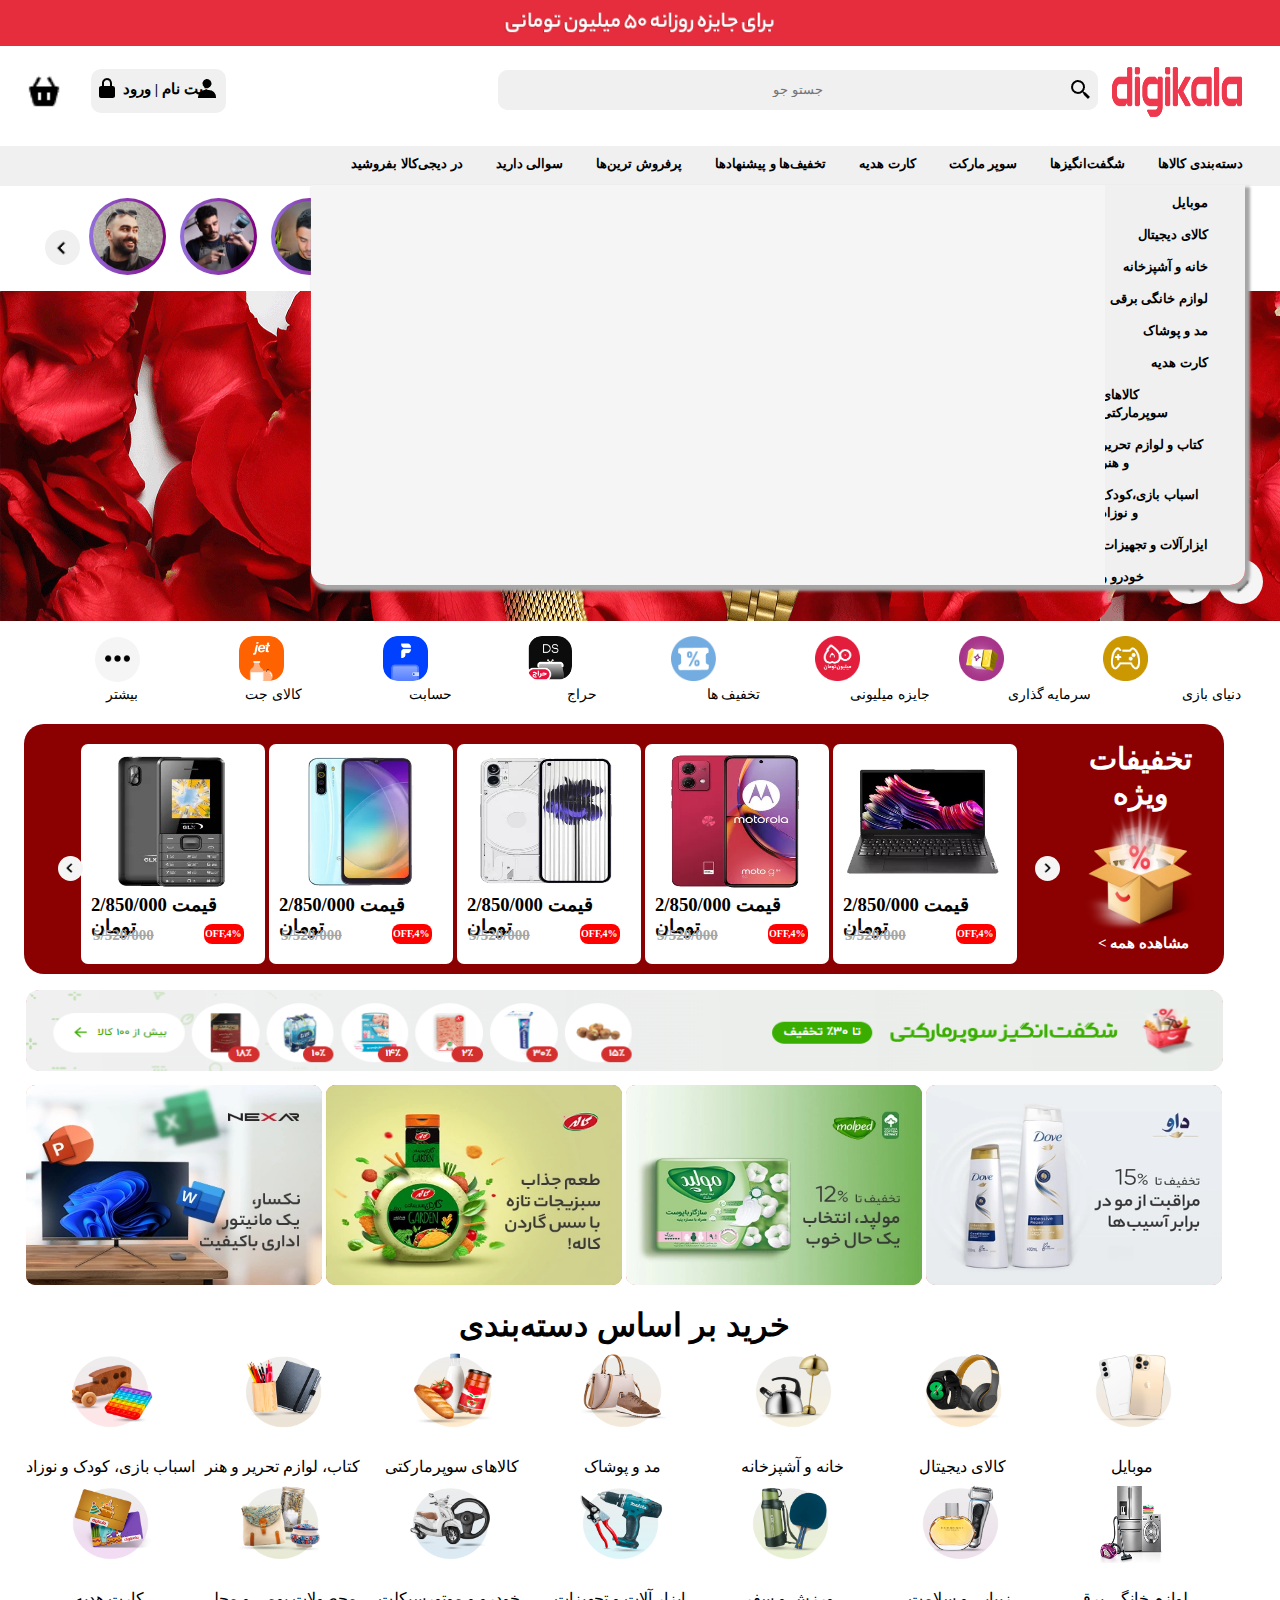
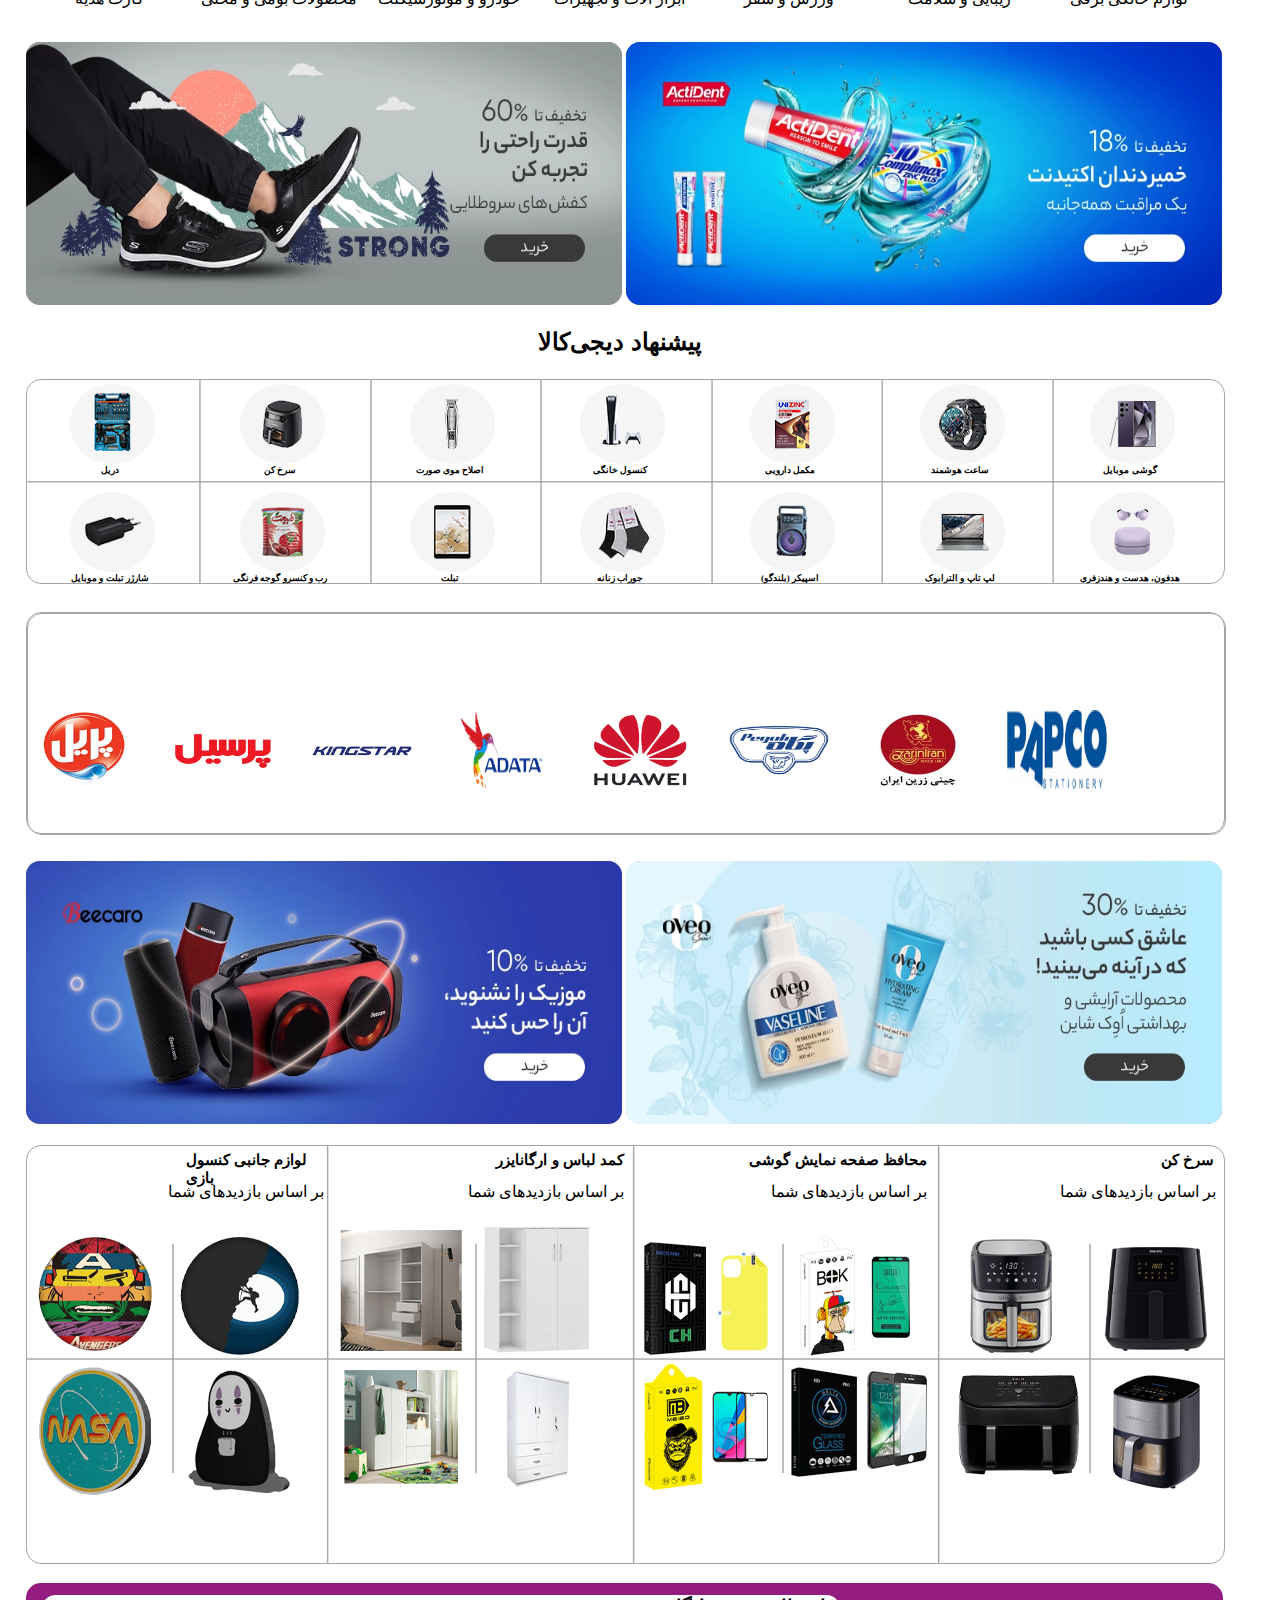
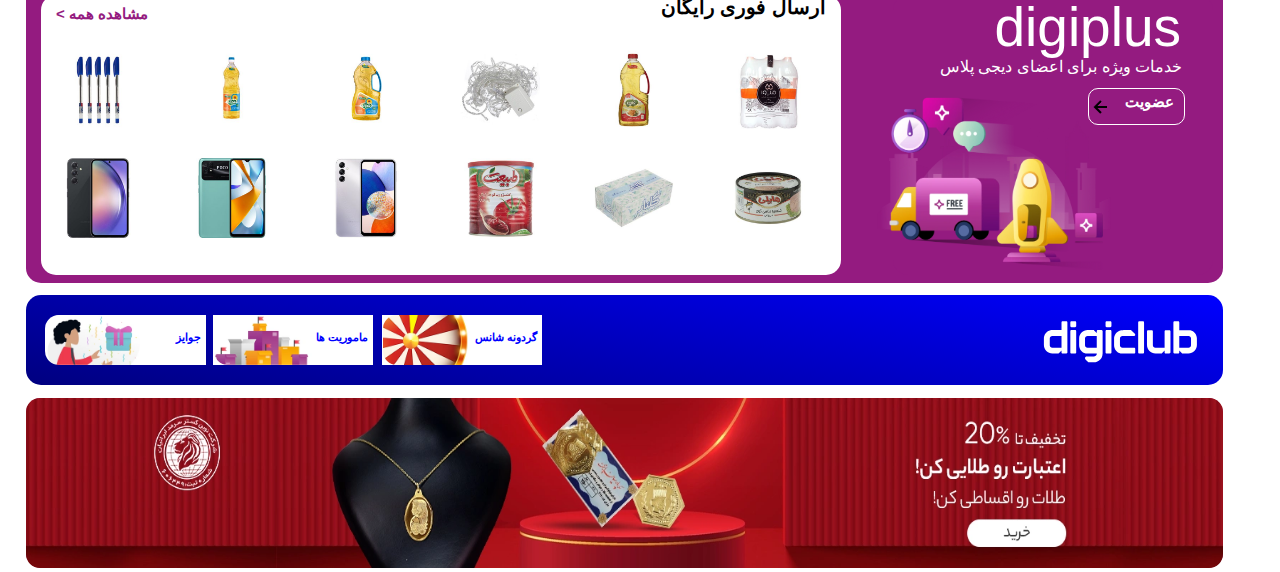
<file: index.html>
<!DOCTYPE html>
<html lang="en">
<head>
    <meta charset="UTF-8">
    <title>فروشگاه اینترنتی دیجی کالا</title>
    <link rel="stylesheet" href="style.css" type="text/css">
    <meta name="viewport" content="width-device-width, initial-scale=1.0">
    <script src="jq/jquery-3.7.1.min.js"></script>
</head>
<body>
<header class="head">
    <img src="image/Gif.gif" alt="###">
</header>
<div class="container-head">
    <div class="logo">
        <img src="image/logo.png" alt="###">
    </div>
    <div class="search">
        <input type="text" class="int-search" placeholder="جستو جو">
        <img src="image/search-alt-2-regular-24.png" alt="###">
    </div>
    <div class="log-sign"><a href="###">ثبت نام | ورود</a>
        <img src="image/lock-alt-solid-24.png" alt="###">
        <span>
            <img src="image/user-solid-24.png" alt="###">
        </span>
    </div>
    <div class="basket">
        <img src="image/basket-solid-24.png" alt="###">
    </div>
</div>
<nav class="navbar">
    <ul>
        <li id="log-tab">
            <a href="###" id="menu-tab">
                دسته‌بندی کالاها
            </a>
            <div class="item-container" id="menu-bar">
                <div class="item-container-right" >
                    <ul>
                        <li><a href="###">موبایل</a></li>
                        <li><a href="###">کالای دیجیتال</a></li>
                        <li><a href="###">خانه و آشپزخانه</a></li>
                        <li><a href="###">لوازم خانگی برقی</a></li>
                        <li><a href="###">مد و پوشاک</a></li>
                        <li><a href="###">کارت هدیه</a></li>
                        <li><a href="###">کالاهای سوپرمارکتی</a></li>
                        <li><a href="###">کتاب و لوازم تحریر و هنر</a></li>
                        <li><a href="###">اسباب بازی،کودک و نوزاد</a></li>
                        <li><a href="###">ایزارآلات و تجهیزات</a></li>
                        <li><a href="###">خودرو و موتورسیکلت</a></li>
                        <li><a href="###">ورزش سفر</a></li>
                        <li><a href="###">محصولات بومی و محلی</a></li>
                    </ul>
                </div>
                <div class="item-container-left"></div>
            </div>
        </li>
        <li>
            <a href="###">شگفت‌انگیزها</a>
        </li>
        <li>
            <a href="###">سوپر مارکت</a>
        </li>
        <li>
            <a href="###">کارت هدیه</a>
        </li>
        <li>
            <a href="###">تخفیف‌ها و پیشنهادها</a>
        </li>
        <li>
            <a href="###">پرفروش ‌ترین‌ها</a>
        </li>
        <li>
            <a href="###">سوالی دارید</a>
        </li>
        <li>
            <a href="###">در دیجی‌کالا بفروشید</a>
        </li>
    </ul>
</nav>
<div class="story-container" id="story-id">
    <div class="click-right" id="right">
        <img src="image/chevron-right-regular-24.png" alt="###">
    </div>
    <div class="click-left" id="left">
        <img src="image/chevron-left-regular-24.png" alt="###">
    </div>
    <div class="story">
        <ul id="story-animate" class="div-back">
            <li><div><img src="image2/Story.jpg" alt="###"></div></li>
            <li><div><img src="image2/Story-1.jpg" alt="###"></div></li>
            <li><div><img src="image2/Story-2.jpg" alt="###"></div></li>
            <li><div><img src="image2/Story-3.jpg" alt="###"></div></li>
            <li><div><img src="image2/Story-4.jpg" alt="###"></div></li>
            <li><div><img src="image2/Story-5.jpg" alt="###"></div></li>
            <li><div><img src="image2/Story-6.jpg" alt="###"></div></li>
            <li><div><img src="image2/Story-7.jpg" alt="###"></div></li>
            <li><div><img src="image2/Story-8.jpg" alt="###"></div></li>
            <li><div><img src="image2/Story-9.jpg" alt="###"></div></li>
            <li><div><img src="image2/Story-10.jpg" alt="###"></div></li>
            <li><div><img src="image2/Story-11.jpg" alt="###"></div></li>
            <li><div><img src="image2/Story-12.jpg" alt="###"></div></li>
        </ul>
    </div>
</div>
<div class="slider-container" id="slider-container">
    <div class="slider" id="slider">
        <a href="###" class="item"><img src="image/slide.gif" alt="###"></a>
        <a href="###" class="item"><img src="image/slide2.gif" alt="###"></a>
        <a href="###" class="item"><img src="image/slide1.png" alt="###"></a>
        <a href="###" class="item"><img src="image/slide2.png" alt="###"></a>
        <a href="###" class="item"><img src="image/slide3.png" alt="###"></a>
        <a href="###" class="item"><img src="image/slide4.png" alt="###"></a>
        <a href="###" class="item"><img src="image/slide5.png" alt="###"></a>
        <a href="###" class="item"><img src="image/slide6.png" alt="###"></a>
        <div class="right-btn" id="right-btn1">
            <img src="image/chevron-right-regular-24.png" id="click-right" >
        </div>
        <div class="left-btn" id="left-btn1">
            <img src="image/chevron-left-regular-24.png" id="click-left">
        </div>
    </div>
</div>
<div class="more-item-container">
    <ul>
        <li><div href="###"><img src="image2/More.png" alt=""></div></li>
        <li><a href="###"><img src="image2/Digi-1.png" alt=""></a></li>
        <li><a href="###"><img src="image2/Digi-2.png" alt=""></a></li>
        <li><a href="###"><img src="image2/Digi-3.png" alt=""></a></li>
        <li><a href="###"><img src="image2/Digi-4.png" alt=""></a></li>
        <li><a href="###"><img src="image2/Digi-5.png" alt=""></a></li>
        <li><a href="###"><img src="image2/Digi-6.png" alt=""></a></li>
        <li><a href="###"><img src="image2/Digi-7.png" alt=""></a></li>
    </ul>
    <div class="more-item-container-links">
        <a href="###" id="m-1">دنیای بازی</a>
        <a href="###" id="m-2">سرمایه گذاری</a>
        <a href="###" id="m-3">جایزه میلیونی</a>
        <a href="###" id="m-4">تخفیف ها</a>
        <a href="###" id="m-5">حراج</a>
        <a href="###" id="m-6">حسابت</a>
        <a href="###" id="m-7">کالای جت</a>
        <a href="###" id="m-8">بیشتر</a>
    </div>
</div>
<div class="sup-slider-container" id="Top">

 <div class="right-2" id="right-2">
        <img src="image/chevron-right-regular-24.png" >
    </div>

    <div class="left-2" id="left-2">
        <img src="image/chevron-left-regular-24.png">
    </div>
    <div class="offer">
        <span class="offi">تخفیفات ویژه</span>
        <a href="###"><div class="offer2"><img src="image3/box.webp" alt="###"></div></a>
        <span><a href="###"> < مشاهده همه </a></span>
    </div>
   <div class="phone-carrier">
    <ul id="phone-top-ul">
        <li >
            <a href="###">
                <img src="image3/phone1.png">
                <h3>قیمت 2/850/000 تومان
                    <br>
                    <span>5/520/000</span>
                </h3>
                <div class="off-sale">
                    <p>OFF,4%</p>
                </div>
            </a>
        </li>
        <li>
            <a href="###">
                <img src="image3/phone2.png">
                <h3>قیمت 2/850/000 تومان
                    <br>
                    <span>5/520/000</span>
                </h3>
                <div class="off-sale">
                    <p>OFF,4%</p>
                </div>
            </a>
        </li>
        <li>
            <a href="###">
                <img src="image3/phone3.png">
                <h3>قیمت 2/850/000 تومان
                    <br>
                    <span>5/520/000</span>
                </h3>
                <div class="off-sale">
                    <p>OFF,4%</p>
                </div>
            </a>
        </li>
        <li>
            <a href="###">
                <img src="image3/phone4.png">
                <h3>قیمت 2/850/000 تومان
                    <br>
                    <span>5/520/000</span>
                </h3>
                <div class="off-sale">
                    <p>OFF,4%</p>
                </div>
            </a>
        </li>
        <li>
            <a href="###">
                <img src="image3/phone5.png">
                <h3>قیمت 2/850/000 تومان
                    <br>
                    <span>5/520/000</span>
                </h3>
                <div class="off-sale">
                    <p>OFF,4%</p>
                </div>
            </a>
    </ul>
   </div>
</div>
<div class="shop-add">
    <a href=""><img src="offers/4444.png" alt=""></a>
</div>

<div class="adds-on">
    <ul>
        <li><a href="###"><img src="offers/tv.webp" alt="###"></a></li>
        <li><a href="###"><img src="offers/sauce.webp" alt="###"></a></li>
        <li><a href="###"><img src="offers/dastmal.webp" alt="###"></a></li>
        <li><a href="###"><img src="offers/sham.webp" alt="###"></a></li>
    </ul>
</div>
<div class="cagetory">
    <h1>خرید بر اساس دسته‌بندی</h1>
    <ul>
        <li><a href="###"><img src="offers/toy.png" alt="###"><p>اسباب بازی، کودک و نوزاد</p></a></li>
        <li><a href="###"><img src="offers/book.png" alt="###"><p>کتاب، لوازم تحریر و هنر</p></a></li>
        <li><a href="###"><img src="offers/super.png" alt="###"><p>کالاهای سوپرمارکتی</p></a></li>
        <li><a href="###"><img src="offers/dress.png" alt="###"><p>مد و پوشاک</p></a></li>
        <li><a href="###"><img src="offers/kitchen.png" alt="###"><p>خانه و آشپزخانه</p></a></li>
        <li><a href="###"><img src="offers/digital.png" alt="###"><p>کالای دیجیتال</p></a></li>
        <li><a href="###"><img src="offers/mobile.png" alt="###"><p>موبایل</p></a></li>
        <li><a href="###"><img src="offers/gift.png" alt="###"><p>کارت هدیه</p></a></li>
        <li><a href="###"><img src="offers/native.png" alt="###"><p>محصولات بومی و محلی</p></a></li>
        <li><a href="###"><img src="offers/motor.png" alt="###"><p>خودرو و موتورسیکلت</p></a></li>
        <li><a href="###"><img src="offers/eqipment.png" alt="###"><p>ابزار آلات و تجهیزات</p></a></li>
        <li><a href="###"><img src="offers/sport.png" alt="###"><p>ورزش و سفر</p></a></li>
        <li><a href="###"><img src="offers/beauty.png" alt="###"><p>زیبایی و سلامت</p></a></li>
        <li><a href="###"><img src="offers/electricity%20tools.png" alt="###"><p>لوازم خانگی برقی</p></a></li>
    </ul>
</div>
<div class="offers2">
    <ul>
        <li><a href="###"><img src="offers/foot.webp" alt="###"></a></li>
        <li><a href="###"><img src="offers/tooth.webp" alt="###"></a></li>
    </ul>
</div>
<div class="table-name">
    <h2>پیشنهاد دیجی‌کالا</h2>
</div>
<div class="digi-offers">
    <img src="offers/line2.png" alt="">
    <div class="itmes-offer">
        <ul>
            <li><a href="###"><img src="offers2/drill.png" alt="###"><p>دریل</p></a></li>
            <li><a href="###"><img src="offers2/cook.png" alt="###"><p>سرخ کن</p></a></li>
            <li><a href="###"><img src="offers2/eslah.png" alt="###"><p>اصلاح موی صورت</p></a></li>
            <li><a href="###"><img src="offers2/console.png" alt="###"><p>کنسول خانگی</p></a></li>
            <li><a href="###"><img src="offers2/pills.png" alt="###"><p>مکمل دارویی</p></a></li>
            <li><a href="###"><img src="offers2/watch.png" alt="###"><p>ساعت هوشمند</p></a></li>
            <li><a href="###"><img src="offers2/mobile.png" alt="###"><p>گوشی موبایل</p></a></li>
            <li><a href="###"><img src="offers2/charger.png" alt="###"><p>شارژر تبلت و موبایل</p></a></li>
            <li><a href="###"><img src="offers2/sauce.png" alt="###"><p>رب و کنسرو گوجه فرنگی</p></a></li>
            <li><a href="###"><img src="offers2/mobile%20smart.png" alt="###"><p>تبلت</p></a></li>
            <li><a href="###"><img src="offers2/socks.png" alt="###"><p>جوراب زنانه</p></a></li>
            <li><a href="###"><img src="offers2/speaker.png" alt="###"><p>اسپیکر (بلندگو)</p></a></li>
            <li><a href="###"><img src="offers2/laptop.png" alt="###"><p>لپ تاپ و الترابوک</p></a></li>
            <li><a href="###"><img src="offers2/headphone.png" alt="###"><p>هدفون، هدست و هندزفری</p></a></li>
        </ul>
    </div>
</div>
<div class="brands-container">
    <div class="brands-slider">
    <ul>
        <li><div><img src="brands/peril.png" alt="###"></div></li>
        <li><div><img src="brands/persil.png" alt="###"></div></li>
        <li><div><img src="brands/kingstar.png" alt="###"></div></li>
        <li><div><img src="brands/adata.png" alt="###"></div></li>
        <li><div><img src="brands/huawei.png" alt="###"></div></li>
        <li><div><img src="brands/pegah.png" alt="###"></div></li>
        <li><div><img src="brands/chini.jpg" alt="###"></div></li>
        <li><div><img src="brands/papco.png" alt="###"></div></li>
        <li><div><img src="brands/deavo.jpg" alt="###"></div></li>
        <li><div><img src="brands/samsung.jpg" alt="###"></div></li>
        <li><div><img src="brands/mi.png" alt="###"></div></li>
        <li><div><img src="brands/active.jpg" alt="###"></div></li>
        <li><div><img src="brands/europ.png" alt="###"></div></li>
        <li><div><img src="brands/mohaia.jpg" alt="###"></div></li>
        <li><div><img src="brands/kale.png" alt="###"></div></li>
        <li><div><img src="brands/la.png" alt="###"></div></li>
        <li><div><img src="brands/zar.png" alt="###"></div></li>
        <li><div><img src="brands/my.png" alt="###"></div></li>
        <li><div><img src="brands/biq.png" alt="###"></div></li>
    </ul>
    </div>
</div>
<div class="offers3">
    <ul>
        <li><a href="###"><img src="offers2/red%20speak.webp" alt="###"></a></li>
        <li><a href="###"><img src="offers2/biq%20white.webp" alt="###"></a></li>
    </ul>
</div>

<div class="digi-offers2">
    <a href=""><img src="offers/line3.png" alt=""></a>
    <div class="itmes-offer2">
        <ul>
            <li>
                <a id="a-4">سرخ کن</a>
                <p id="b-4">بر اساس بازدیدهای شما</p>

            </li>
            <li>
                <a id="a-3">کمد لباس و ارگانایزر</a>
                <p id="b-3">بر اساس بازدیدهای شما</p>
            </li>
            <li>
                <a id="a-2">محافظ صفحه نمایش گوشی</a>
                <p id="b-2">بر اساس بازدیدهای شما</p>
            </li>
            <li>
                <a id="a-1">لوازم جانبی کنسول بازی</a>
                    <p>بر اساس بازدیدهای شما</p>
            </li>
        </ul>
    </div>
</div>
<div class="plus-container">
    <div class="plus-section"><img src="offers2/plus-widget-ezgif.com-webp-to-png-converter.png" alt="###">
        <a href="###">digiplus</a>
        <span>خدمات ویژه برای اعضای دیجی پلاس</span>
        <div class="button"><a href="###"><img src="offers2/left-arrow-alt-regular-24.png" alt="###">عضویت</a></div>
    </div>
    <div class="image-box">
        <h1>ارسال فوری رایگان</h1>
        <a href="###" id="image-box">< مشاهده همه</a>
        <ul>
            <li><a href="###"><img src="plus/pen.jpg" alt="###"></a></li>
            <li><a href="###"><img src="plus/b-oil.jpg" alt="###"></a></li>
            <li><a href="###"><img src="plus/b-oil2.jpg" alt="###"></a></li>
            <li><a href="###"><img src="plus/cable.jpg" alt="###"></a></li>
            <li><a href="###"><img src="plus/r-oil.jpg" alt="###"></a></li>
            <li><a href="###"><img src="plus/water.jpg" alt="###"></a></li>
            <li><a href="###"><img src="plus/phone.jpg" alt="###"></a></li>
            <li><a href="###"><img src="plus/phone2.jpg" alt="###"></a></li>
            <li><a href="###"><img src="plus/phone3.jpg" alt="###"></a></li>
            <li><a href="###"><img src="plus/saice.jpg" alt="###"></a></li>
            <li><a href="###"><img src="plus/soap.jpg" alt="###"></a></li>
            <li><a href="###"><img src="plus/tona.jpg" alt="###"></a></li>
        </ul>
    </div>
</div>
<div class="club">
    <a href=""><img src="club/digiclub-logo-white.svg" alt=""></a>
    <div class="wheel"><img src="club/wheel-spinner.webp" alt="###"><a href="###">گردونه شانس</a></div>
    <div class="talk"><img src="club/awards.webp" alt="###"><a href="###">جوایز</a></div>
    <div class="missions"><img src="club/missions.webp" alt="###"><a href="###">ماموریت ها</a></div>
</div>
<div class="finale-offer">
    <a href="###"><img src="offers2/84c6f5fba4104572cff72fdebc2ce745b6155b7b_1707490527.webp" alt="###"></a>
</div>
<script src="main.js"></script>
</body>
</html>
</file>
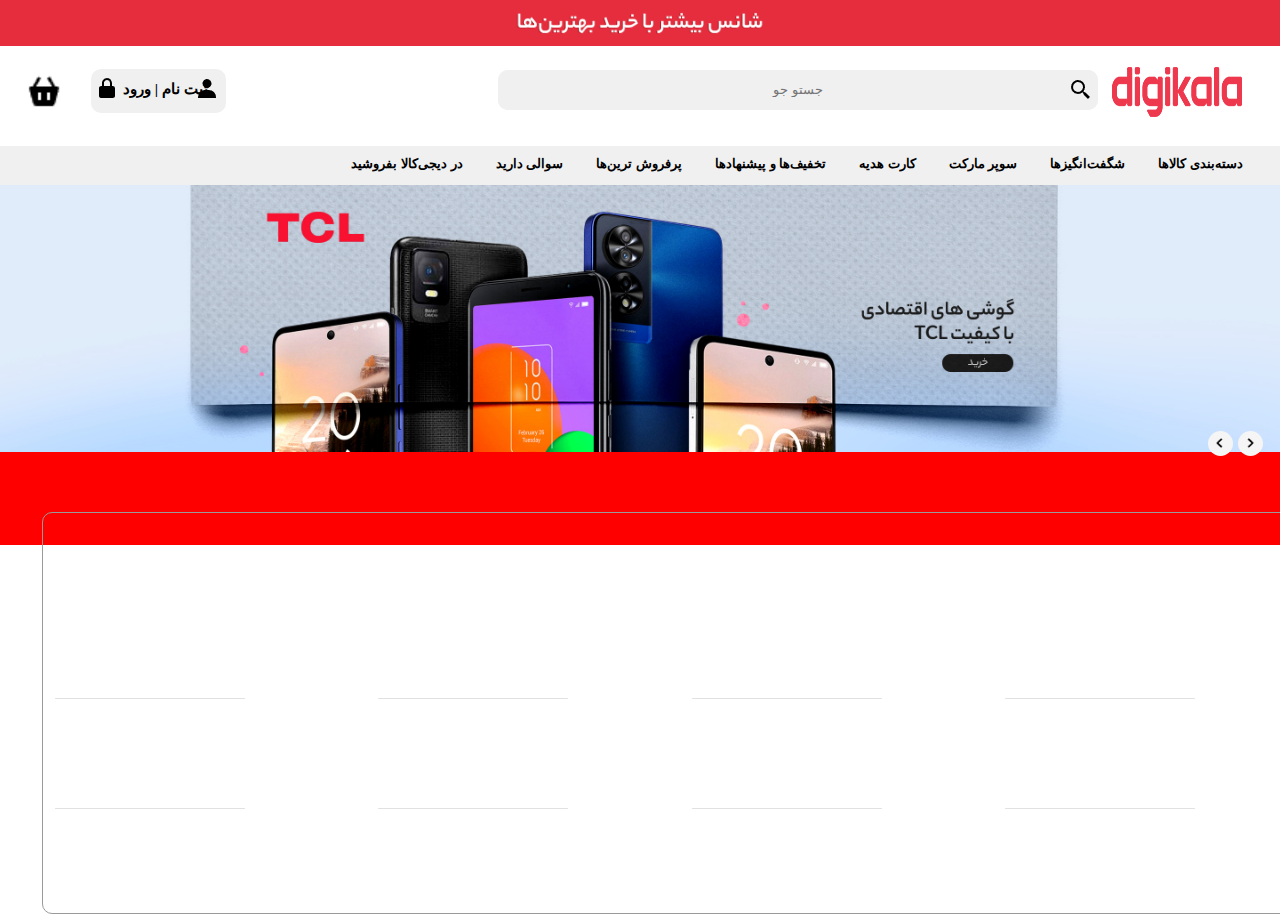
<file: mobile/mobile.index.html>
<!DOCTYPE html>
<html lang="en">
<head>
    <meta charset="UTF-8">
    <title>فروشگاه اینترنتی دیجیکالا</title>
    <link rel="stylesheet" href="style.css">
    <script src="jq/jquery-3.7.1.min.js" ></script>
</head>
<body>
<header class="head">
    <img src="image-m2/Gif.gif" alt="###">
</header>
<div class="container-head">
    <div class="logo">
        <img src="image-m2/logo.png" alt="###">
    </div>
    <div class="search">
        <input type="text" class="int-search" placeholder="جستو جو">
        <img src="image-m2/search-alt-2-regular-24.png" alt="###">
    </div>
    <div class="log-sign"><a href="###">ثبت نام | ورود</a>
        <img src="image-m2/lock-alt-solid-24.png" alt="###">
        <span>
            <img src="image-m2/user-solid-24.png" alt="###">
        </span>
    </div>
    <div class="basket">
        <img src="image-m2/basket-solid-24.png" alt="###">
    </div>
</div>
<nav class="navbar">
    <ul>
        <li id="log-tab">
            <a href="###" id="menu-tab">
                دسته‌بندی کالاها
            </a>
            <div class="item-container" id="menu-bar">
                <div class="item-container-right" >
                    <ul>
                        <li><a href="###">موبایل</a></li>
                        <li><a href="###">کالای دیجیتال</a></li>
                        <li><a href="###">خانه و آشپزخانه</a></li>
                        <li><a href="###">لوازم خانگی برقی</a></li>
                        <li><a href="###">مد و پوشاک</a></li>
                        <li><a href="###">کارت هدیه</a></li>
                        <li><a href="###">کالاهای سوپرمارکتی</a></li>
                        <li><a href="###">کتاب و لوازم تحریر و هنر</a></li>
                        <li><a href="###">اسباب بازی،کودک و نوزاد</a></li>
                        <li><a href="###">ایزارآلات و تجهیزات</a></li>
                        <li><a href="###">خودرو و موتورسیکلت</a></li>
                        <li><a href="###">ورزش سفر</a></li>
                        <li><a href="###">محصولات بومی و محلی</a></li>
                    </ul>
                </div>
                <div class="item-container-left"></div>
            </div>
        </li>
        <li>
            <a href="###">شگفت‌انگیزها</a>
        </li>
        <li>
            <a href="###">سوپر مارکت</a>
        </li>
        <li>
            <a href="###">کارت هدیه</a>
        </li>
        <li>
            <a href="###">تخفیف‌ها و پیشنهادها</a>
        </li>
        <li>
            <a href="###">پرفروش ‌ترین‌ها</a>
        </li>
        <li>
            <a href="###">سوالی دارید</a>
        </li>
        <li>
            <a href="###">در دیجی‌کالا بفروشید</a>
        </li>
    </ul>
</nav>



<div class="slider-container" id="slider-container">
    <div class="slider" id="slider">
        <a href="###" class="item"><img src="image-m2/m1.jpg" alt="###"></a>
        <a href="###" class="item"><img src="image-m2/m2.jpg" alt="###"></a>
        <a href="###" class="item"><img src="image-m2/m3.jpg" alt="###"></a>
        <a href="###" class="item"><img src="image-m2/m4.jpg" alt="###"></a>
        <a href="###" class="item"><img src="image-m2/m5.jpg" alt="###"></a>
        <div class="right-btn" id="right-btn1">
            <img src="image-m2/chevron-right-regular-24.png" id="click-right" >
        </div>
        <div class="left-btn" id="left-btn1">
            <img src="image-m2/chevron-left-regular-24.png" id="click-left">
        </div>
    </div>
</div>
<div class="board-container">
<div class="line1"></div>
<div class="line2"></div>
<div class="line3"></div>
<div class="line4"></div>
<div class="line5"></div>
<div class="line6"></div>
<div class="line7"></div>
<div class="line8"></div>
</div>
<script src="main.js"></script>
</body>
</html>
</file>
<file: style.css>
*{
    padding: 0;
    margin: 0;
}

.head img{
    width: 100%;
    min-height: auto;
}

.container-head{
    position: relative;
    top: -3px;
    width: 100%;
    min-height: 100px;
    background: white;
}

.logo{
    position: absolute;
    width: auto;
    height: auto;
    top: 20px;
    right: 38px;
}

.search{
    position: absolute;
    width: 600px;
    height: 40px;
    background-color: #F0F0F1;
    top: 23px;
    right: 182px;
    border: 0;
    border-radius: 10px;
}

.int-search{
    position: absolute;
    width: 600px;
    height: 40px;
    background-color: #F0F0F1;
    border: 0;
    border-radius: 10px;
    text-align: center;
    text-decoration: none;
}

.search img{
    position: absolute;
    background: transparent;
    top: 8px;
    right: 5px;
    width: 24px;
}

.log-sign{
    position: absolute;
    width: 135px;
    height: 44px;
    background: #f0f0f1;
    border: 0;
    border-radius: 10px;
    top: 22px;
    left: 91px;
}

.log-sign a{
    font-size: 15px;
    text-align: center;
    position: absolute;
    display: block;
    text-decoration: none;
    color: black;
    top: 11px;
    left: 32px;
    font-weight: 900;
}

.log-sign img{
    top: 7px;
    position: relative;
    left: 4px;
}

.log-sign span img{
    top: 8px;
    position: relative;
    left: 76px;
}

.basket img{
    position: absolute;
    top: 26px;
    left: 26px;
    background: transparent;
    width: 36px;
}

.navbar{
    width: 100%;
    height: 40px;
    background: #F0F0F1;
    position: absolute;
    top: 146px;
}

.navbar li{
    display: inline-block;
    float: right;
    padding-right: 24px;
    list-style-type: none;
    margin-right: 13px;
    margin-left: -4px;
    padding-top: 8px;
}

.navbar a{
    font-family: "B Traffic" , sans-serif;
    font-size: 13px;
    font-weight: bold;
    text-decoration: none;
    color: black;

}

.navbar a:hover{
    color: red;
    transition: 0.3s linear;
}

.navbar a::after{
    content: '' ;
    background-color: red;
    width: 0;
    height: 3px;
    margin-top: 3px;
    display: block;
}

.navbar a:hover::after{
    width: 100%;
    transition: width 0.3s linear;
}

.item-container{
    width: 934px;
    height: 400px;
    background: red;
    position: absolute;
    top: 39px;
    display: block;
    z-index: 1;
    right: 35px;
    border: 0;
    border-radius: 0 0 15px 15px;
    box-shadow: 3px 4px 3px 2px #a5a5a5;
}

.item-container-right{
    float: right;
    width: 15%;
    height: 100%;
    background-color: #F0F0F1;
    border: 0;
    overflow: auto;
    border-radius: 0 0 15px 0;
}
.item-container-right li{
    list-style-type: none;
    display: inline-block;
}

.item-container-right li a{
    font-family: "B Yekan" , sans-serif;
    text-decoration: none;
    color: black;
    text-align: right;
}

.item-container-left{
    width: 85%;
    top: 0;
    min-height: 400px;
    background-color: #f5f5f5;
    border: 0;
    border-radius: 0 0 0 15px;
    overflow: auto;
}

.story-container{
    width: 100%;
    height: 90px;
    background-color: white;
    position: relative;
    top: 38px;
}
.click-right{
    width: 35px;
    height: 35px;
    background-color: #F0F0F1;
    border: 0;
    border-radius: 50%;
    position: absolute;
    right: 45px;
    top: 42px;

}

.click-right img{
    width: 26px;
    height: auto;
    position: absolute;
    top: 5px;
    right: 5px;
}
.click-left{
    width: 35px;
    height: 35px;
    background-color: #F0F0F1;
    border: 0;
    border-radius: 50%;
    position: absolute;
    left: 45px;
    top: 42px;

}
.click-left img{
    width: 26px;
    height: auto;
    position: absolute;
    top: 5px;
    right: 5px;
}
.story{
    width: 1110px;
    overflow: hidden;
    height: 90px;
    display: flex;
    justify-content: center;
    align-content: center;
    background: transparent;
    margin-left: 84px;
}
.div-back div{
    width: 75px;
    height: 75px;

    background:
            padding-box,
            linear-gradient(to right,
            mediumpurple,purple) border-box;
    border: 1px solid transparent;
    border-radius: 50%;
    background-size: cover;
    position: relative;
    display: flex;
    justify-content: center;
    margin-top: 5px;

}

.story li{
    display: inline-block;
    list-style-type: none;
    margin-top: 5px;
    padding-right: 5px;
    padding-left: 5px;
}

.story div img{
    width: 70px;
    height: 70px;
    border-radius: 50%;
    position: absolute;
    top: 2px;
    left: 3px;
}
.story div img:hover{
    transition: 0.5s;
    filter: brightness(97%)hue-rotate(50deg);
    transform: scale(1.04);
    cursor: pointer;
}

.slider-container{
    position: relative;
    width: 100%;
    height: 330px;
    background: red;
    top: 51px;
}

.slider img{
    height: 330px;
    width: 100%;
}

.right-btn{
    width: 45px;
    height: 45px;
    background: whitesmoke;
    position: absolute;
    top: 268px;
    right: 17px;
    border: 0;
    border-radius: 50%;
}

.right-btn img{
    position: absolute;
    width: 42px;
    height: 42px;
    top: 2px;
    left: 2px;
}

.left-btn{
    width: 45px;
    height: 45px;
    background: whitesmoke;
    position: absolute;
    top: 268px;
    right: 68px;
    border: 0;
    border-radius: 50%;
}

.left-btn img{
    position: absolute;
    width: 42px;
    height: 42px;
    top: 2px;
    left: 2px;
}

.more-item-container{
    width: 100%;
    height: 70px;
    background: white;
    position: relative;
    top: 51px;
}

.more-item-container img{
    width: 45px;
    height: 45px;
    border-radius: 15px;
    border: 0;
}

.more-item-container li{
    display: inline-block;
    padding-left: 95px;
    padding-top: 15px;
}

.more-item-container li div{
    width: 45px;
    height: 45px;
    background: whitesmoke;
    border: 0;
    border-radius: 50%;
    position: relative;
    top: 1px;
}

.more-item-container li div img{
    width: 25px;
    height: 25px;
    position: absolute;
    top: 9px;
    left: 10px;
}

.more-item-container-links a{
    text-decoration: none;
    font-size: 14px;
    font-weight: normal;
    padding-left: 86px;
    padding-top: 5px;
    padding-right: 12px;
    color: black;
}

#m-1{
    position: relative;
    left: 4px;
}

#m-2{
    position: relative;
    left: 15px;
}

#m-3{
    position: relative;
    left: 39px;
}

#m-4{
    position: relative;
    left: 51px;
}

#m-5{
    position: relative;
    left: 43px;
}

#m-6{
    position: relative;
    left: 30px;
}

#m-7{
    position: relative;
    left: 25px;
}

#m-8{
    position: relative;
    left: 20px;
}

.sup-slider-container{
    width: 1200px;
    height: 250px;
    background: darkred;
    border-radius: 20px 20px 20px 20px;
    border: 0;
    position: relative;
    top: 84px;
    left: 24px;
}

.sup-slider-container li{
    list-style-type: none;
    padding-left: 4px;
    display: inline-block;
    width: 180px;
    height: 220px;
    background: white;
    position: relative;
    top: 18px;
    left: 6px;
    border-radius: 7px 7px 7px 7px;
}

.sup-slider-container li img{
    width: 536px;
    height: 441px;
    position: absolute;
    top: -143px;
    left: -178px;
}

.phone-carrier{
    width: 990px;
    overflow: hidden;
    height: 247px;
    display: flex;
    justify-content: center;
    align-content: center;
    background: darkred;
    margin-left: 24px;
    position: absolute;
    top: 2px;
}

.right-2{
    width: 25px;
    height: 25px;
    background: whitesmoke;
    position: absolute;
    top: 132px;
    right: 164px;
    border: 0;
    border-radius: 50%;
    z-index: 1;
}

.right-2 img{
    position: absolute;
    width: 20px;
    height: 20px;
    top: 2px;
    left: 2px;
}

.left-2{
    width: 25px;
    height: 25px;
    background: whitesmoke;
    position: absolute;
    top: 132px;
    left: 34px;
    border: 0;
    border-radius: 50%;
    z-index: 1;
}

.left-2 img{
    position: absolute;
    width: 20px;
    height: 20px;
    top: 2px;
    left: 2px;
}

.phone-carrier a{
    color: black;
}

.phone-carrier h3{
    position: absolute;
    top: 150px;
    left: 10px;
}

.phone-carrier a span{
    position: absolute;
    top: 33px;
    left: 2px;
    font-size: 15px;
    color: #a5a5a5;
    text-decoration: line-through;
}

.off-sale{
    width: 40px;
    height: 20px;
    background: red;
    position: absolute;
    top: 180px;
    right: 21px;
    border: 0;
    border-radius: 8px 8px 8px 8px;
}

.off-sale p{
    position: absolute;
    top: 4px;
    font-size: 10px;
    color: white;
    font-weight: bold;
    left: 1px;
}
.offer{
    width: 143px;
    height: 228px;
    background: darkred;
    position: absolute;
    right: 11px;
    top: 12px;
}
.offer2 img{
    width: 113px;
    height: 140px;
    position: absolute;
    top: 63px;
    left: 13px;
}
.offer span a{
    color: white;
    position: absolute;
    top: 198px;
    left:28px;
    font-size: 15px;
    text-decoration: none;
    font-weight: bold;
}

.offi {
    font-weight: bold;
    font-size: 30px;
    color: white;
    text-align: center;
    text-decoration: none;
    position: absolute;
    top: 5px;
    left: -2px;
}

.shop-add{
    width: 1197px;
    height: 81px;
    background: red;
    position: relative;
    border: 0;
    border-radius: 15px 15px 15px 15px;
    top: 100px;
    left: 26px;
}
.shop-add img{
    width: 100%;
    height: 100%;
    border: 0;
    border-radius: 13px 13px 13px 13px;
}

.adds-on{
    width: 1197px;
    height: 200px;
    position: relative;
    background: transparent;
    top: 114px;
    left: 26px;
}
.adds-on li{
    list-style-type: none;
    display: inline-block;
    width: 296px;
    height: 200px;
    background: red;
    border-radius: 10px 10px 10px 10px;
    margin-top: 0;
}

.adds-on li img{
    width: 100%;
    height: 100%;
    border-radius: 9px 9px 9px 9px;
}

.cagetory {
    position: relative;
    background: transparent;
    width: 1197px;
    height: 263px;
    top: 130px;
    left: 26px;
}

.cagetory li{
    list-style-type: none;
    display: inline-block;
}

.cagetory h1{
    text-align: center;
    margin-top: 5px;
    font-family: "B Traffic" , sans-serif;
    font-weight: bold;
}

.cagetory li img{
    width: 85px;
    height: 80px;
    padding-left: 81px;
    padding-top: 31px;
    margin-top: -2px;
    position: relative;
    top: -22px;
    left: -39px;
}
.cagetory a{
    text-decoration: none;
    color: black;
    text-align: center;
}
.offers2{
    width: 1197px;
    height: 263px;
    position: relative;
    top: 203px;
    left: 26px;
    background: transparent;
}

.offers2 li{

    list-style-type: none;
    display: inline-block;
    width: 596px;
    height: 263px;
    background: red;
    border-radius: 15px 15px 15px 15px;
}

.offers2 li img{
    width: 100%;
    height: 100%;
    border-radius: 14px 14px 14px 14px;
}

.digi-offers{
    position: relative;
    background: white;
    top: 217px;
    width: 1197px;
    height: 203px;
    left: 26px;
    border: 1px solid #a5a5a5 ;
    border-radius:  15px 15px 15px 15px;
}

.digi-offers img{
    position: absolute;
    width: 100%;
    height: 100%;

}
.table-name{
    width: 300px;
    height: 60px;
    position: relative;
    top: 226px;
    left: 538px;
    font-family: "B Traffic" , sans-serif;
    font-weight: bold;
}

.itmes-offer li{
    list-style-type: none;
    display: inline-block;
}

.itmes-offer img{
    width: 85px;
    height: 80px;
    padding-left: 81px;
    margin-top: 12px;
    position: relative;
    top: -8px;
    left: -38px;
}

.digi-offers a{
    text-decoration: none;
    color: black;
    text-align: center;
    font-size: 9px;
    font-weight: bold;
}

.digi-offers a p{
    position: relative;
    top: -11px;
}

.brands-container{
    position: relative;
    top: 245px;
    left: 26px;
    width: 1197px;
    height: 220px;
    background: transparent;
    border: 1px solid #a5a5a5;
    border-radius: 15px 15px 15px 15px;
}

.brands-slider{
    width: 100%;
    overflow: hidden;
    height: 100%;
    display: flex;
    justify-content: center;
    align-content: center;
    background: transparent;
    margin-left: 0;
    border: 1px solid #a5a5a5;
    border-radius: 15px 15px 15px 15px;
}

.brands-slider li{
    list-style-type: none;
    display: inline-block;
    margin-top: 96px;
    padding-right: 29px;
    padding-left: 6px;
}

.brands-slider div img{
    width: 100px;
    height: 80px;
    border-radius: 0;
}

.offers3{
    width: 1197px;
    height: 263px;
    position: relative;
    top: 272px;
    left: 26px;
    background: transparent;
}

.offers3 li{

    list-style-type: none;
    display: inline-block;
    width: 596px;
    height: 263px;
    background: red;
    border-radius: 15px 15px 15px 15px;
}

.offers3 li img{
    width: 100%;
    height: 100%;
    border-radius: 14px 14px 14px 14px;
}

.digi-offers2{
    position: relative;
    background: white;
    top: 293px;
    width: 1197px;
    height: 417px;
    left: 26px;
    border: 1px solid #a5a5a5 ;
    border-radius:  15px 15px 15px 15px;
}

.digi-offers2 img{
    position: absolute;
    width: 100%;
    height: 100%;
    opacity: 100%;

}
.itmes-offer2 li{
    list-style-type: none;
    display: inline-block;
}
 .itmes-offer2 li a{
     position: relative;
     margin-left: 159px;
     top: 5px;
     font-size: 15px;
     font-weight: bold;
     font-family: "B Traffic" , sans-serif;
 }



#a-1{
    position: absolute;
    right: 900px;
}

#a-2{
    position: absolute;
    right: 297px;
}
#a-3{
    position: absolute;
    right: 600px;
}
#a-4{
    position: absolute;
    right: 10px;
}

.itmes-offer2 li  p{
    position: absolute;
    top: 36px;
    right: 8px;
}

#b-2{
    position: absolute;
    top: 36px;
    right: 297px;
}
#b-3{
    position: absolute;
    top: 36px;
    right: 600px;
}
#b-4{
    position: absolute;
    top: 36px;
    right: 900px;
}

.plus-container{
    position: relative;
    top: 312px;
    left: 26px;
    width: 1197px;
    height: 300px;
    background: #941b80;
    border: 0;
    border-radius: 15px 15px 15px 15px;
}

.image-box{
    width: 800px;
    height: 280px;
    position: absolute;
    top: 12px;
    left: 15px;
    background: white;
    border: 0;
    border-radius: 15px 15px 15px 15px;
}

.plus-section{
    width: 320px;
    height: 280px;
    position: absolute;
    top: 12px;
    right: 10px;
    background: #941b80;
    border: 0;
    border-radius: 15px 15px 15px 15px;
}
.plus-section img{
    width: 269px;
    height: 211px;
    position: absolute;
    top: 78px;
    left: -36px;
}
.plus-section a{
    font-family: "Monotype Corsiva" , sans-serif;
    font-size: 55px;
    color: white;
    text-decoration: none;
    position: absolute;
    right: 32px;
}

.plus-section span{
    font-family: "B Traffic" , sans-serif;
    font-weight:  normal;
    font-size: medium;
    color: white;
    position: absolute;
    top: 62px;
    right: 31px;
}

.button{
    position: absolute;
    top: 93px;
    background: #941b80;
    right: 28px;
    width: 95px;
    height: 35px;
    border: 1px solid white;

    border-radius: 10px 10px 10px 10px;
}
.button img{
    position: absolute;
    width: auto;
    height: auto;
    top: 2px;
    color: white;
}
.button a{
    font-family: "B Traffic" , sans-serif;
    font-size: 15px;
    font-weight: bold;
    color: white;
    position: absolute;
    right: 10px;
    top: 4px;
}

.image-box li{
    display: inline-block;
    list-style-type: none;
}

.image-box li img{
    width: 80px;
    height: 80px;
    background: red;
    position: relative;
    top: 31px;
    left: -33px;
    margin-left: 50px;
    margin-top: 24px;
}
.image-box h1{
    position: absolute;
    font-family: "B Traffic" , sans-serif;
    font-size: 20px;
    right: 15px;
}
#image-box{
    text-decoration: none;
    color: #941b80;
    font-family: "B Traffic" , sans-serif;
    font-weight: bold;
    font-size: 15px;
    margin-left: 15px;
    position: absolute;
    top: 10px;
}

.club{
    position: relative;
    top: 324px;
    left: 26px;
    border: 0;
    border-radius: 15px 15px 15px 15px;
    width: 1197px;
    height: 90px;
    background: linear-gradient(190deg,blue,navy);
}
.club img{
    width: auto;
    height: auto;
    position: absolute;
    top: 26px;
    right: 26px;
}
.talk{
    position: absolute;
    top: 20px;
    left: 20px;
    width: 160px;
    height: 50px;
    background: white;
    border: 0;
    border-radius: 15px 0 0 15px;
}
.talk img{
    width: auto;
    height: 100%;
    position: absolute;
    left: -1px;
    top: 0;
    border: 0;
    border-radius: 14px 0 0 14px;
}
.talk a{
    position: absolute;
    text-decoration: none;
    color: blue;
    font-family: "B Traffic" , sans-serif;
    font-size: 11px;
    font-weight: bold;
    right: 5px;
    top: 16px;
}
.missions{
    position: absolute;
    top: 20px;
    left: 187px;
    width: 160px;
    height: 50px;
    background: white;
    border: 0;
    border-radius: 0 0 0 0;
}
.missions img{
    width: auto;
    height: 100%;
    position: absolute;
    left: 1px;
    top: 0;
    border: 0;
    border-radius: 14px 0 0 14px;
}
.missions a{
    position: absolute;
    text-decoration: none;
    color: blue;
    font-family: "B Traffic" , sans-serif;
    font-size: 11px;
    font-weight: bold;
    right: 5px;
    top: 16px;
}
.wheel{
    position: absolute;
    top: 20px;
    left: 356px;
    width: 160px;
    height: 50px;
    background: white;
    border: 0;
    border-radius: 0 0 0 0;
}
.wheel img{
    width: auto;
    height: 100%;
    position: absolute;
    left: 1px;
    top: 0;
    border: 0;
    border-radius: 14px 0 0 14px;
}
.wheel a{
    position: absolute;
    text-decoration: none;
    color: blue;
    font-family: "B Traffic" , sans-serif;
    font-size: 11px;
    font-weight: bold;
    right: 5px;
    top: 16px;
}
.finale-offer{
    width: 1197px;
    height: 170px;
    background: #941b80;
    position: relative;
    top: 337px;
    left: 26px;
    border: 0;
    border-radius: 15px 15px 15px 15px;
}
.finale-offer a img{
    width: 100%;
    height: 100%;
    border: 0;
    border-radius: 14px 14px 14px 14px;
}
</file>
<file: mobile/style.css>
*{
    padding: 0;
    margin: 0;
}
.head img{
    width: 100%;
    min-height: auto;
}

.container-head{
    position: relative;
    top: -3px;
    width: 100%;
    min-height: 100px;
    background: white;
}

.logo{
    position: absolute;
    width: auto;
    height: auto;
    top: 20px;
    right: 38px;
}

.search{
    position: absolute;
    width: 600px;
    height: 40px;
    background-color: #F0F0F1;
    top: 23px;
    right: 182px;
    border: 0;
    border-radius: 10px;
}

.int-search{
    position: absolute;
    width: 600px;
    height: 40px;
    background-color: #F0F0F1;
    border: 0;
    border-radius: 10px;
    text-align: center;
    text-decoration: none;
}

.search img{
    position: absolute;
    background: transparent;
    top: 8px;
    right: 5px;
    width: 24px;
}

.log-sign{
    position: absolute;
    width: 135px;
    height: 44px;
    background: #f0f0f1;
    border: 0;
    border-radius: 10px;
    top: 22px;
    left: 91px;
}

.log-sign a{
    font-size: 15px;
    text-align: center;
    position: absolute;
    display: block;
    text-decoration: none;
    color: black;
    top: 11px;
    left: 32px;
    font-weight: 900;
}

.log-sign img{
    top: 7px;
    position: relative;
    left: 4px;
}

.log-sign span img{
    top: 8px;
    position: relative;
    left: 76px;
}

.basket img{
    position: absolute;
    top: 26px;
    left: 26px;
    background: transparent;
    width: 36px;
}

.navbar{
    width: 100%;
    height: 40px;
    background: #F0F0F1;
    position: absolute;
    top: 146px;
}

.navbar li{
    display: inline-block;
    float: right;
    padding-right: 24px;
    list-style-type: none;
    margin-right: 13px;
    margin-left: -4px;
    padding-top: 8px;
}

.navbar a{
    font-family: "B Traffic" , sans-serif;
    font-size: 13px;
    font-weight: bold;
    text-decoration: none;
    color: black;

}

.navbar a:hover{
    color: red;
    transition: 0.3s linear;
}

.navbar a::after{
    content: '' ;
    background-color: red;
    width: 0;
    height: 3px;
    margin-top: 3px;
    display: block;
}

.navbar a:hover::after{
    width: 100%;
    transition: width 0.3s linear;
}

.item-container{
    width: 934px;
    height: 400px;
    background: red;
    position: absolute;
    top: 39px;
    display: none;
    z-index: 1;
    right: 35px;
    border: 0;
    border-radius: 0 0 15px 15px;
    box-shadow: 3px 4px 3px 2px #a5a5a5;
}

.item-container-right{
    float: right;
    width: 15%;
    height: 100%;
    background-color: #F0F0F1;
    border: 0;
    overflow: auto;
    border-radius: 0 0 15px 0;
}
.item-container-right li{
    list-style-type: none;
    display: inline-block;
}

.item-container-right li a{
    font-family: "B Yekan" , sans-serif;
    text-decoration: none;
    color: black;
    text-align: right;
}

.item-container-left{
    width: 85%;
    top: 0;
    min-height: 400px;
    background-color: #f5f5f5;
    border: 0;
    border-radius: 0 0 0 15px;
    overflow: auto;
}

.slider-container{
    position: absolute;
    width: 100%;
    height: 40%;
    background: red;
    top: 185px;
}

.slider img{
    height: 40%;
    width: 100%;
}

.right-btn{
    width: 25px;
    height: 25px;
    background: whitesmoke;
    position: absolute;
    top: 246px;
    right: 17px;
    border: 0;
    border-radius: 50%;
}

.right-btn img{
    position: absolute;
    width: 20px;
    height: 20px;
    top: 2px;
    left: 2px;
}

.left-btn{
    width: 25px;
    height: 25px;
    background: whitesmoke;
    position: absolute;
    top: 246px;
    right: 47px;
    border: 0;
    border-radius: 50%;
}

.left-btn img{
    position: absolute;
    width: 20px;
    height: 20px;
    top: 2px;
    left: 2px;
}

.board-container{
    position: relative;
    top: 362px;
    left: 42px;
    width: 1265px;
    height: 400px;
    background: transparent;
    border: .5px solid #9a9a9a;
    border-radius: 10px 10px 10px 10px;
}

.line1{
    position: absolute;
    top: 185px;
    left: 12px;
    width: 190px;
    height: 1px;
    background: #9a9a9a;
    border-radius: 10px 10px 10px 10px;
    opacity: 30%;
}

.line2{
    position: absolute;
    top: 295px;
    left: 12px;
    width: 190px;
    height: 1px;
    background: #9a9a9a;
    border-radius: 10px 10px 10px 10px;
    opacity: 30%;
}

.line3{
    position: absolute;
    top: 185px;
    left: 335px;
    width: 190px;
    height: 1px;
    background: #9a9a9a;
    border-radius: 10px 10px 10px 10px;
    opacity: 30%;
}

.line4{
    position: absolute;
    top: 295px;
    left: 335px;
    width: 190px;
    height: 1px;
    background: #9a9a9a;
    border-radius: 10px 10px 10px 10px;
    opacity: 30%;
}

.line5{
    position: absolute;
    top: 185px;
    left: 649px;
    width: 190px;
    height: 1px;
    background: #9a9a9a;
    border-radius: 10px 10px 10px 10px;
    opacity: 30%;
}

.line6{
    position: absolute;
    top: 295px;
    left: 649px;
    width: 190px;
    height: 1px;
    background: #9a9a9a;
    border-radius: 10px 10px 10px 10px;
    opacity: 30%;
}

.line7{
    position: absolute;
    top: 185px;
    left: 962px;
    width: 190px;
    height: 1px;
    background: #9a9a9a;
    border-radius: 10px 10px 10px 10px;
    opacity: 30%;
}

.line8{
    position: absolute;
    top: 295px;
    left: 962px;
    width: 190px;
    height: 1px;
    background: #9a9a9a;
    border-radius: 10px 10px 10px 10px;
    opacity: 30%;
}
</file>
